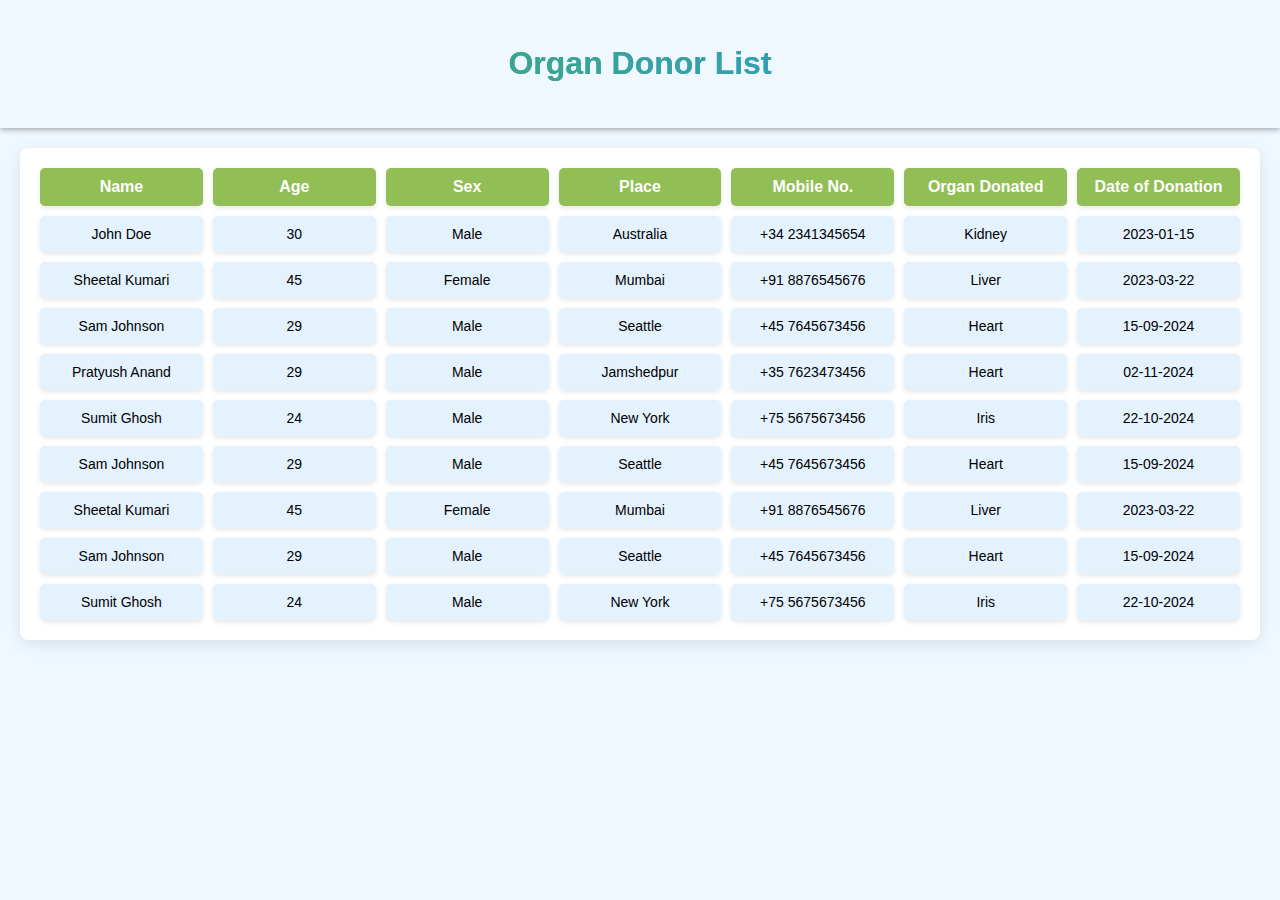
<file: Data.html>
<!DOCTYPE html>
<html lang="en">
  <head>
    <meta charset="UTF-8" />
    <meta name="viewport" content="width=device-width, initial-scale=1.0" />
    <title>Organ Donor List</title>
    <link rel="stylesheet" href="Data.css" />
  </head>
  <body>
    <header>
      <h1 class="gradient-text">Organ Donor List</h1>
    </header>
    <main>
      <div class="grid-container">
        <div class="grid-item header">Name</div>
        <div class="grid-item header">Age</div>
        <div class="grid-item header">Sex</div>
        <div class="grid-item header">Place</div>
        <div class="grid-item header">Mobile No.</div>
        <div class="grid-item header">Organ Donated</div>
        <div class="grid-item header">Date of Donation</div>

        <div class="grid-item">John Doe</div>
        <div class="grid-item">30</div>
        <div class="grid-item">Male</div>
        <div class="grid-item">Australia</div>
        <div class="grid-item">+34 2341345654</div>
        <div class="grid-item">Kidney</div>
        <div class="grid-item">2023-01-15</div>

        <div class="grid-item">Sheetal Kumari</div>
        <div class="grid-item">45</div>
        <div class="grid-item">Female</div>
        <div class="grid-item">Mumbai</div>
        <div class="grid-item">+91 8876545676</div>
        <div class="grid-item">Liver</div>
        <div class="grid-item">2023-03-22</div>

        <div class="grid-item">Sam Johnson</div>
        <div class="grid-item">29</div>
        <div class="grid-item">Male</div>
        <div class="grid-item">Seattle</div>
        <div class="grid-item">+45 7645673456</div>
        <div class="grid-item">Heart</div>
        <div class="grid-item">15-09-2024</div>

        <div class="grid-item">Pratyush Anand</div>
        <div class="grid-item">29</div>
        <div class="grid-item">Male</div>
        <div class="grid-item">Jamshedpur</div>
        <div class="grid-item">+35 7623473456</div>
        <div class="grid-item">Heart</div>
        <div class="grid-item">02-11-2024</div>

        <div class="grid-item">Sumit Ghosh</div>
        <div class="grid-item">24</div>
        <div class="grid-item">Male</div>
        <div class="grid-item">New York</div>
        <div class="grid-item">+75 5675673456</div>
        <div class="grid-item">Iris</div>
        <div class="grid-item">22-10-2024</div>

        <div class="grid-item">Sam Johnson</div>
        <div class="grid-item">29</div>
        <div class="grid-item">Male</div>
        <div class="grid-item">Seattle</div>
        <div class="grid-item">+45 7645673456</div>
        <div class="grid-item">Heart</div>
        <div class="grid-item">15-09-2024</div>

        <div class="grid-item">Sheetal Kumari</div>
        <div class="grid-item">45</div>
        <div class="grid-item">Female</div>
        <div class="grid-item">Mumbai</div>
        <div class="grid-item">+91 8876545676</div>
        <div class="grid-item">Liver</div>
        <div class="grid-item">2023-03-22</div>

        <div class="grid-item">Sam Johnson</div>
        <div class="grid-item">29</div>
        <div class="grid-item">Male</div>
        <div class="grid-item">Seattle</div>
        <div class="grid-item">+45 7645673456</div>
        <div class="grid-item">Heart</div>
        <div class="grid-item">15-09-2024</div>

        <div class="grid-item">Sumit Ghosh</div>
        <div class="grid-item">24</div>
        <div class="grid-item">Male</div>
        <div class="grid-item">New York</div>
        <div class="grid-item">+75 5675673456</div>
        <div class="grid-item">Iris</div>
        <div class="grid-item">22-10-2024</div>
      </div>
    </main>
  </body>
</html>
</file>
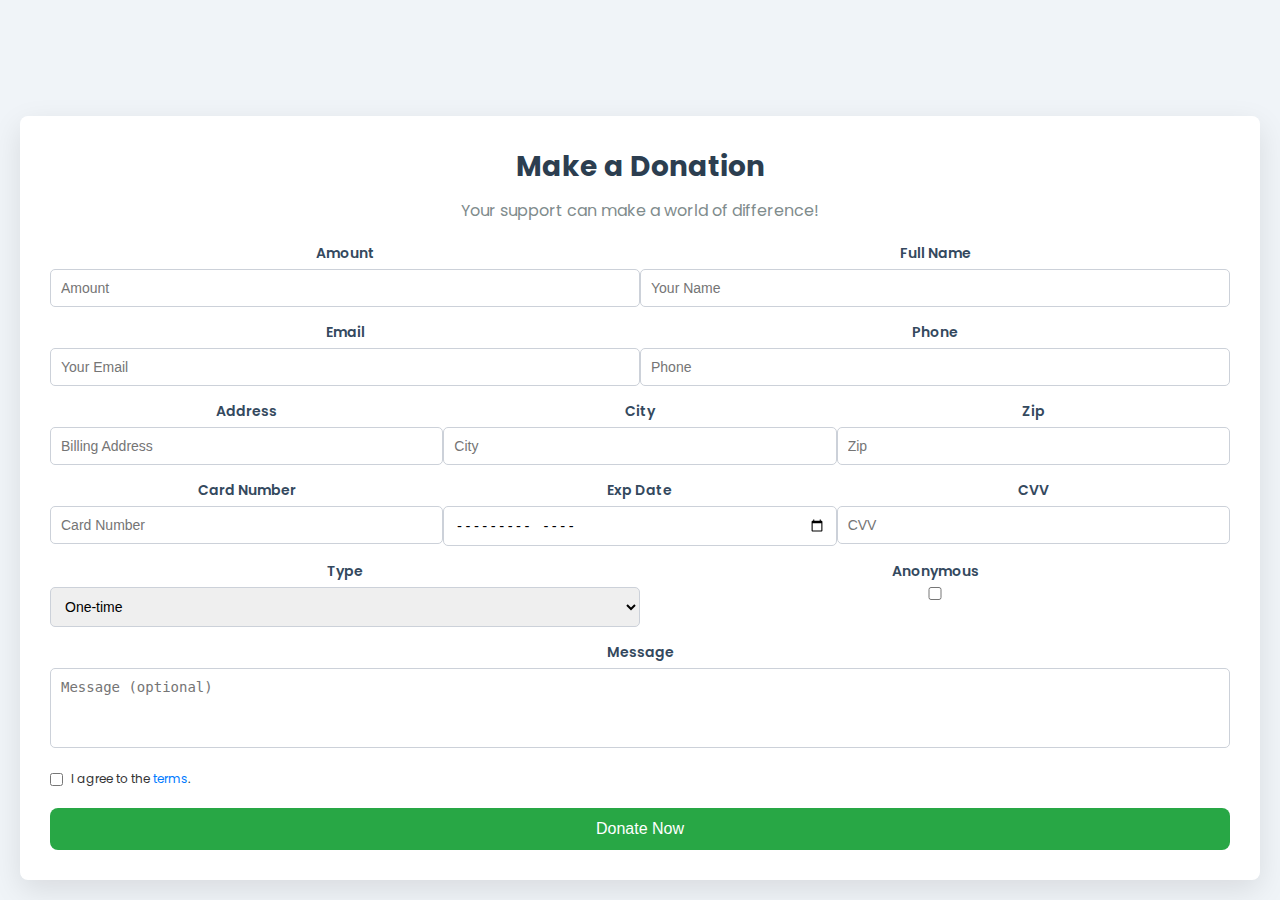
<file: Payment.html>
<!DOCTYPE html>
<html lang="en">
<head>
    <meta charset="UTF-8">
    <meta name="viewport" content="width=device-width, initial-scale=1.0">
    <title>Donate Now - Support a Cause</title>
    <link href="https://fonts.googleapis.com/css2?family=Poppins:wght@300;400;600&display=swap" rel="stylesheet">
    <link rel="stylesheet" href="payment.css">
</head>
<body>

    <div class="container">
        <h1>Make a Donation</h1>
        <p class="subheading">Your support can make a world of difference!</p>
        
        <form id="donationForm" class="donation-form">
            <div class="form-section">
                <!-- Donation Amount -->
                <div class="form-group">
                    <label for="amount">Amount</label>
                    <input type="number" id="amount" name="amount" placeholder="Amount" required min="1">
                </div>

                <!-- Full Name -->
                <div class="form-group">
                    <label for="name">Full Name</label>
                    <input type="text" id="name" name="name" placeholder="Your Name" required>
                </div>
            </div>

            <div class="form-section">
                <!-- Email Address -->
                <div class="form-group">
                    <label for="email">Email</label>
                    <input type="email" id="email" name="email" placeholder="Your Email" required>
                </div>

                <!-- Phone Number -->
                <div class="form-group">
                    <label for="phone">Phone</label>
                    <input type="tel" id="phone" name="phone" placeholder="Phone" required>
                </div>
            </div>

            <div class="form-section">
                <!-- Billing Address -->
                <div class="form-group">
                    <label for="address">Address</label>
                    <input type="text" id="address" name="address" placeholder="Billing Address" required>
                </div>

                <!-- City -->
                <div class="form-group">
                    <label for="city">City</label>
                    <input type="text" id="city" name="city" placeholder="City" required>
                </div>

                <!-- Zip -->
                <div class="form-group">
                    <label for="zip">Zip</label>
                    <input type="text" id="zip" name="zip" placeholder="Zip" required>
                </div>
            </div>

            <div class="form-section">
                <!-- Credit Card -->
                <div class="form-group">
                    <label for="card">Card Number</label>
                    <input type="text" id="card" name="card" placeholder="Card Number" required>
                </div>

                <div class="form-group">
                    <label for="expDate">Exp Date</label>
                    <input type="month" id="expDate" name="expDate" required>
                </div>

                <div class="form-group">
                    <label for="cvv">CVV</label>
                    <input type="text" id="cvv" name="cvv" placeholder="CVV" required>
                </div>
            </div>

            <div class="form-section">
                <!-- Donation Type -->
                <div class="form-group">
                    <label for="donationType">Type</label>
                    <select id="donationType" name="donationType">
                        <option value="oneTime">One-time</option>
                        <option value="monthly">Monthly</option>
                    </select>
                </div>

                <!-- Anonymity -->
                <div class="form-group">
                    <label for="anonymous">Anonymous</label>
                    <input type="checkbox" id="anonymous" name="anonymous">
                </div>
            </div>

            <!-- Message -->
            <div class="form-group">
                <label for="message">Message</label>
                <textarea id="message" name="message" placeholder="Message (optional)"></textarea>
            </div>

            <!-- Consent -->
            <div class="checkbox-group">
                <input type="checkbox" id="terms" name="terms" required>
                <label for="terms">I agree to the <a href="#">terms</a>.</label>
            </div>

            <!-- Submit -->
            <button type="submit" class="submit-button">Donate Now</button>
        </form>

        <!-- Success Message -->
        <div id="successMessage" class="hidden success-message">
            <h2>Thank You!</h2>
            <p>Your donation has been processed.</p>
        </div>
    </div>

    <script src="script.js"></script>
</body>
</html>
</file>
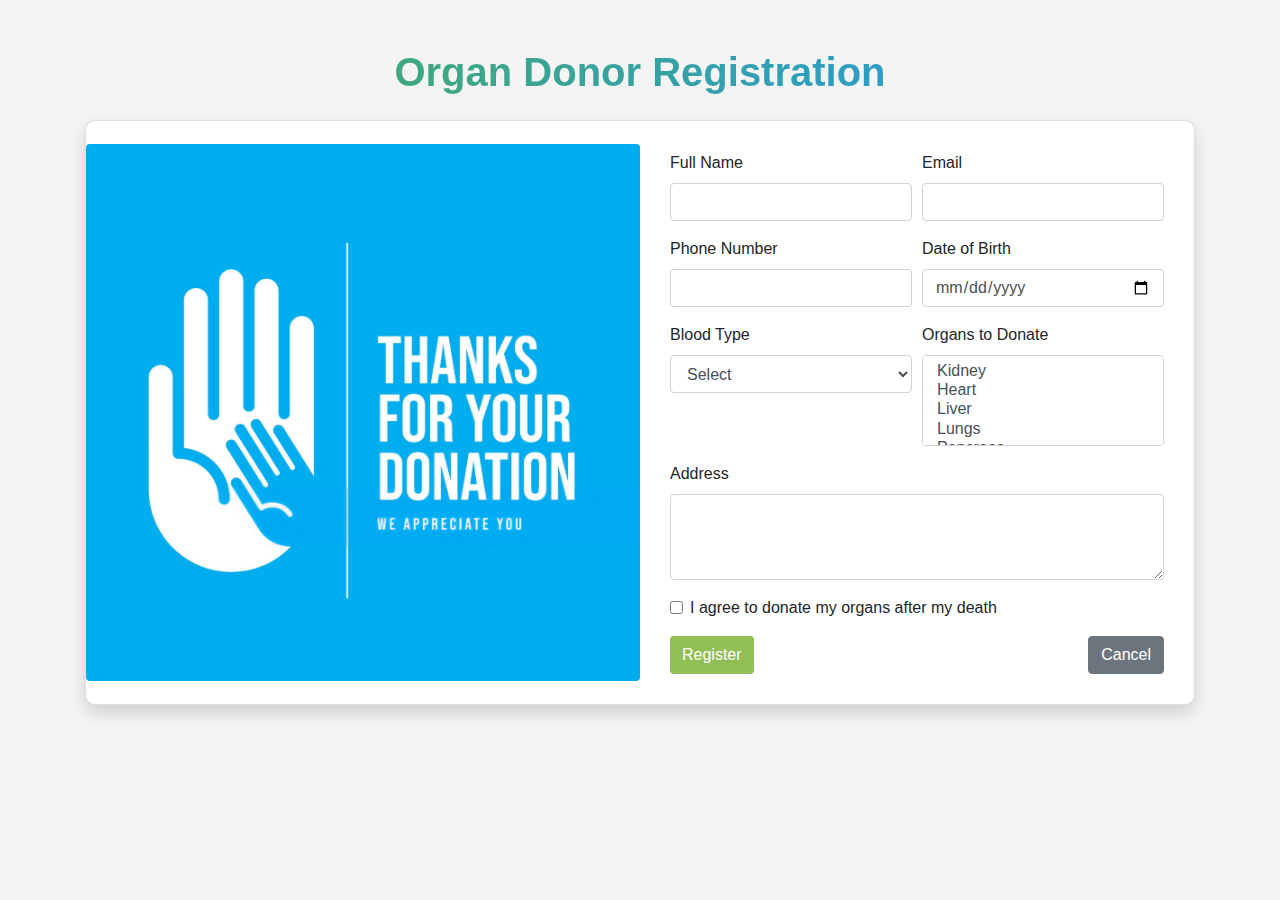
<file: Registration.html>
<!DOCTYPE html>
<html lang="en">
  <head>
    <meta charset="UTF-8" />
    <meta name="viewport" content="width=device-width, initial-scale=1.0" />
    <title>Organ Donor Registration</title>
    <link
      rel="stylesheet"
      href="https://stackpath.bootstrapcdn.com/bootstrap/4.5.2/css/bootstrap.min.css"
    />
    <link rel="stylesheet" href="Registration.css" />
  </head>
  <body>
    <div class="container mt-5">
      <h1 class="text-center gradient-text mb-4">Organ Donor Registration</h1>
      <div class="card shadow">
        <div class="row no-gutters">
          <div
            class="col-md-6 d-flex justify-content-center align-items-center"
          >
            <img
              src="./assets/images/DonationImage.jpg"
              alt="Organ Donation"
              class="img-fluid rounded"
              style="max-width: 100%; height: auto"
            />
          </div>
          <div class="col-md-6">
            <div class="card-body">
              <form action="/submit-registration" method="POST">
                <div class="form-row">
                  <div class="form-group col-md-6">
                    <label for="full-name">Full Name</label>
                    <input
                      type="text"
                      id="full-name"
                      name="full-name"
                      class="form-control"
                      required
                    />
                  </div>
                  <div class="form-group col-md-6">
                    <label for="email">Email</label>
                    <input
                      type="email"
                      id="email"
                      name="email"
                      class="form-control"
                      required
                    />
                  </div>
                </div>
                <div class="form-row">
                  <div class="form-group col-md-6">
                    <label for="phone">Phone Number</label>
                    <input
                      type="tel"
                      id="phone"
                      name="phone"
                      class="form-control"
                      required
                    />
                  </div>
                  <div class="form-group col-md-6">
                    <label for="dob">Date of Birth</label>
                    <input
                      type="date"
                      id="dob"
                      name="dob"
                      class="form-control"
                      required
                    />
                  </div>
                </div>
                <div class="form-row">
                  <div class="form-group col-md-6">
                    <label for="blood-type">Blood Type</label>
                    <select
                      id="blood-type"
                      name="blood-type"
                      class="form-control"
                      required
                    >
                      <option value="">Select</option>
                      <option value="A+">A+</option>
                      <option value="A-">A-</option>
                      <option value="B+">B+</option>
                      <option value="B-">B-</option>
                      <option value="AB+">AB+</option>
                      <option value="AB-">AB-</option>
                      <option value="O+">O+</option>
                      <option value="O-">O-</option>
                    </select>
                  </div>
                  <div class="form-group col-md-6">
                    <label for="organs">Organs to Donate</label>
                    <select
                      id="organs"
                      name="organs"
                      class="form-control"
                      multiple
                      required
                    >
                      <option value="kidney">Kidney</option>
                      <option value="heart">Heart</option>
                      <option value="liver">Liver</option>
                      <option value="lungs">Lungs</option>
                      <option value="pancreas">Pancreas</option>
                      <option value="intestines">Intestines</option>
                    </select>
                  </div>
                </div>
                <div class="form-group">
                  <label for="address">Address</label>
                  <textarea
                    id="address"
                    name="address"
                    class="form-control"
                    rows="3"
                    required
                  ></textarea>
                </div>
                <div class="form-group form-check">
                  <input
                    type="checkbox"
                    class="form-check-input"
                    id="consent"
                    name="consent"
                    required
                  />
                  <label class="form-check-label" for="consent"
                    >I agree to donate my organs after my death</label
                  >
                </div>
                <div class="d-flex justify-content-between">
                  <button type="submit" class="btn btn-primary">
                    Register
                  </button>

                  <a href="/index.html" class="btn btn-secondary">Cancel</a>
                </div>
              </form>
            </div>
          </div>
        </div>
      </div>
    </div>
  </body>
</html>
</file>
<file: Data.css>
body {
  font-family: "Arial", sans-serif;
  margin: 0;
  padding: 0;
  background-color: #f0f8ff;
}

header {
  color: transparent;
  background-image: linear-gradient(to right, #4caf50, #2196f3);
  
  -webkit-background-clip: text; 
  background-clip: text; 
  text-align: center;
  padding: 1.5em 0;
  font-weight: 600;
  box-shadow: 0 2px 5px rgba(0, 0, 0, 0.3);
}
.gradient-text {
  background-image: linear-gradient(to right, #4caf50, #2196f3);
  -webkit-background-clip: text; 
  background-clip: text;
  font-weight: 600 !important;
}

main {
  padding: 20px;
  display: flex;
  justify-content: center;
}

.grid-container {
  display: grid;
  grid-template-columns: repeat(7, 1fr);
  gap: 10px;
  background-color: #fff;
  padding: 20px;
  border-radius: 8px;
  box-shadow: 0 4px 15px rgba(0, 0, 0, 0.1);
  max-width: 1200px;
  width: 100%;
}

.grid-item {
  background-color: #e3f2fd;
  padding: 10px; 
  border-radius: 5px;
  text-align: center;
  transition: transform 0.2s, box-shadow 0.2s;
  font-size: 14px; 
  box-shadow: 0 2px 5px rgba(0, 0, 0, 0.1); 
}

.grid-item.header {
  background-color: #91be55;
  color: white;
  font-weight: bold;
  font-size: 16px;
}
.grid-item:hover {
  transform: translateY(-3px);
  box-shadow: 0 4px 20px rgba(0, 0, 0, 0.2);
}
</file>
<file: Registration.css>
body {
  background-color: #f4f4f4;
  font-family: "Poppins", sans-serif; 
}

.gradient-text {
  background-image: linear-gradient(
    to right,
    #4caf50,
    #2196f3
  ); 
  -webkit-background-clip: text;
  -webkit-text-fill-color: transparent;
  background-clip: text;
  font-weight: 600;
}

.card {
  border-radius: 10px;
}

.card-body {
  padding: 30px;
}

.btn-primary {
  background-color: #91be55;
  border: none;
}

.btn-primary:hover {
  background-color: #7dae48; 
}
</file>
<file: payment.css>
/* General Reset */
* {
  margin: 0;
  padding: 0;
  box-sizing: border-box;
}

body {
  font-family: "Poppins", sans-serif;
  background-color: #f0f4f8;
  color: #333;
  padding: 20px;
  display: flex;
  justify-content: center;
  align-items: center;
  height: 100vh;
  text-align: center;
}

.container {
  background-color: #fff;
  padding: 30px;
  border-radius: 8px;
  box-shadow: 0 10px 30px rgba(0, 0, 0, 0.1);
  /* max-width: 800px; */
  margin-top: auto;
  width: 100%;
}

h1 {
  font-size: 28px;
  color: #2c3e50;
  margin-bottom: 10px;
  
}

.subheading {
  font-size: 16px;
  color: #7f8c8d;
  margin-bottom: 20px;
}

/* Form Layout - Horizontal */
.form-section {
  display: flex;
  flex-wrap: wrap;
  justify-content: space-between;
  /* margin-bottom: 20px; */
}

.form-group {
  flex: 1 1 30%;
  min-width: 150px;
  margin-bottom: 15px;
}

.form-group label {
  font-size: 14px;
  font-weight: 600;
  /* margin-bottom: 6px; */
  color: #34495e;
  display: block;
}

.form-group input,
.form-group select,
.form-group textarea {
  width: 100%;
  padding: 10px;
  font-size: 14px;
  margin-top: 5px;
  border-radius: 5px;
  border: 1px solid #ccd1d9;
  transition: all 0.3s ease;
}

.form-group input:focus,
.form-group select:focus,
.form-group textarea:focus {
  border-color: #3498db;
  outline: none;
}

textarea {
  height: 80px;
  resize: none;
}

/* Button */
.submit-button {
  background-color: #28a745;
  color: #fff;
  border: none;
  padding: 12px;
  font-size: 16px;
  border-radius: 8px;
  width: 100%;
  margin-top: 20px;
  cursor: pointer;
  transition: background-color 0.3s ease;
}

.submit-button:hover {
  background-color: #218838;
}

.submit-button:active {
  background-color: #1e7e34;
}

/* Success Message */
.success-message {
  background-color: #d4edda;
  color: #155724;
  border-radius: 8px;
  padding: 20px;
  margin-top: 20px;
  box-shadow: 0 5px 15px rgba(0, 0, 0, 0.1);
}

.success-message h2 {
  margin-bottom: 10px;
}

.hidden {
  display: none;
}

/* Checkbox Group */
.checkbox-group {
  display: flex;
  align-items: center;
  margin-top: 10px;
  font-size: 12px;
}

.checkbox-group input[type="checkbox"] {
  width: auto;
  margin-right: 8px;
}

.checkbox-group a {
  color: #007bff;
  text-decoration: none;
}

.checkbox-group a:hover {
  text-decoration: underline;
}
</file>
